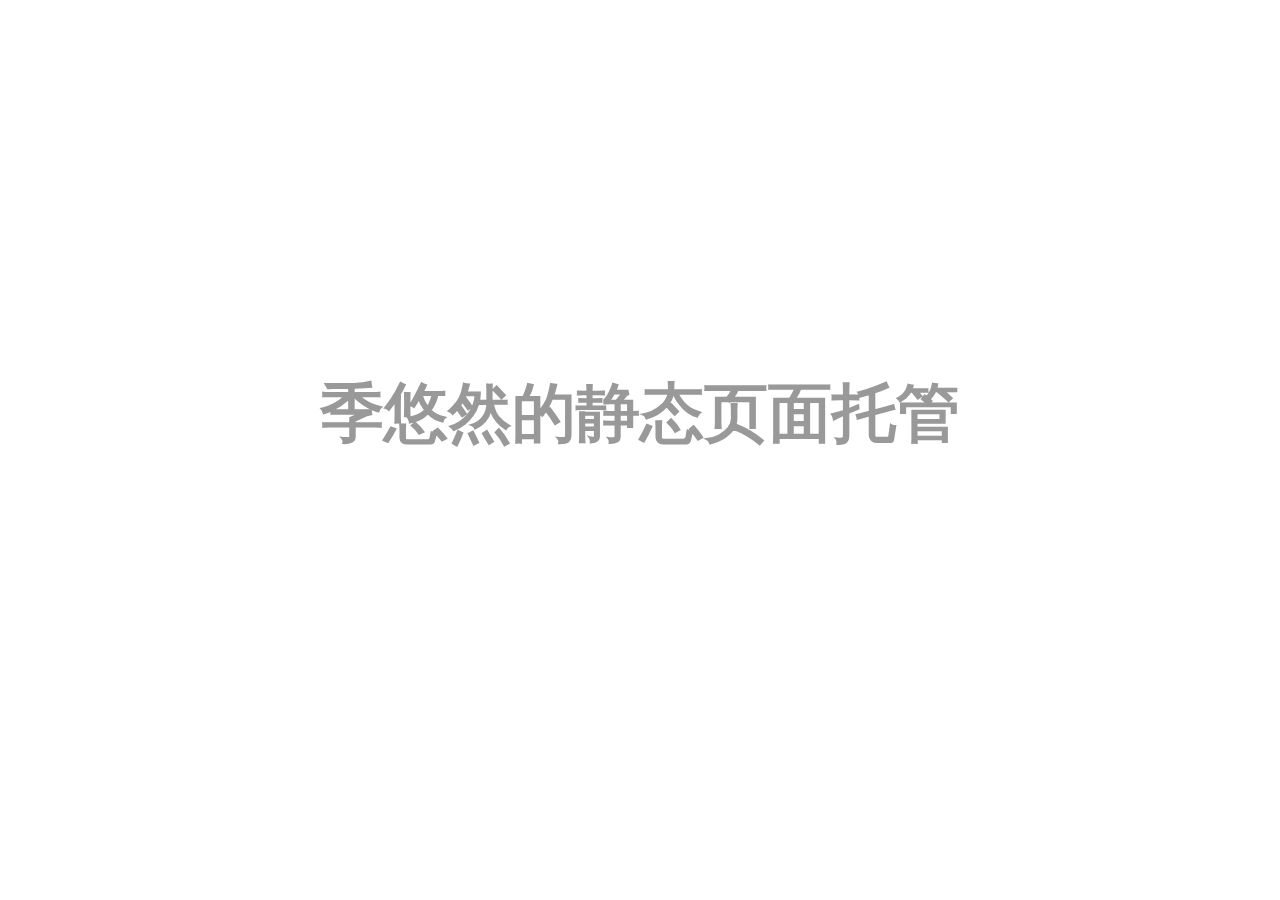
<file: default/index.html>
<!DOCTYPE html>
<html>
<head>
  <title>YOURANREUS</title>
  <meta charset="UTF-8">
  <style>
	*{
		font-family:"Comic Sans MS", cursive, sans-serif;
	}
  </style>
</head>

<body>
	<div id="m">
		<h2 style="color:#999;font-weight:600;font-size:4rem;position: absolute;top:40%;left:50%;width:100%;transform:translate(-50%,-50%);text-align: center;">季悠然的静态页面托管</h2>
	</div>
</body>


</html>
</file>
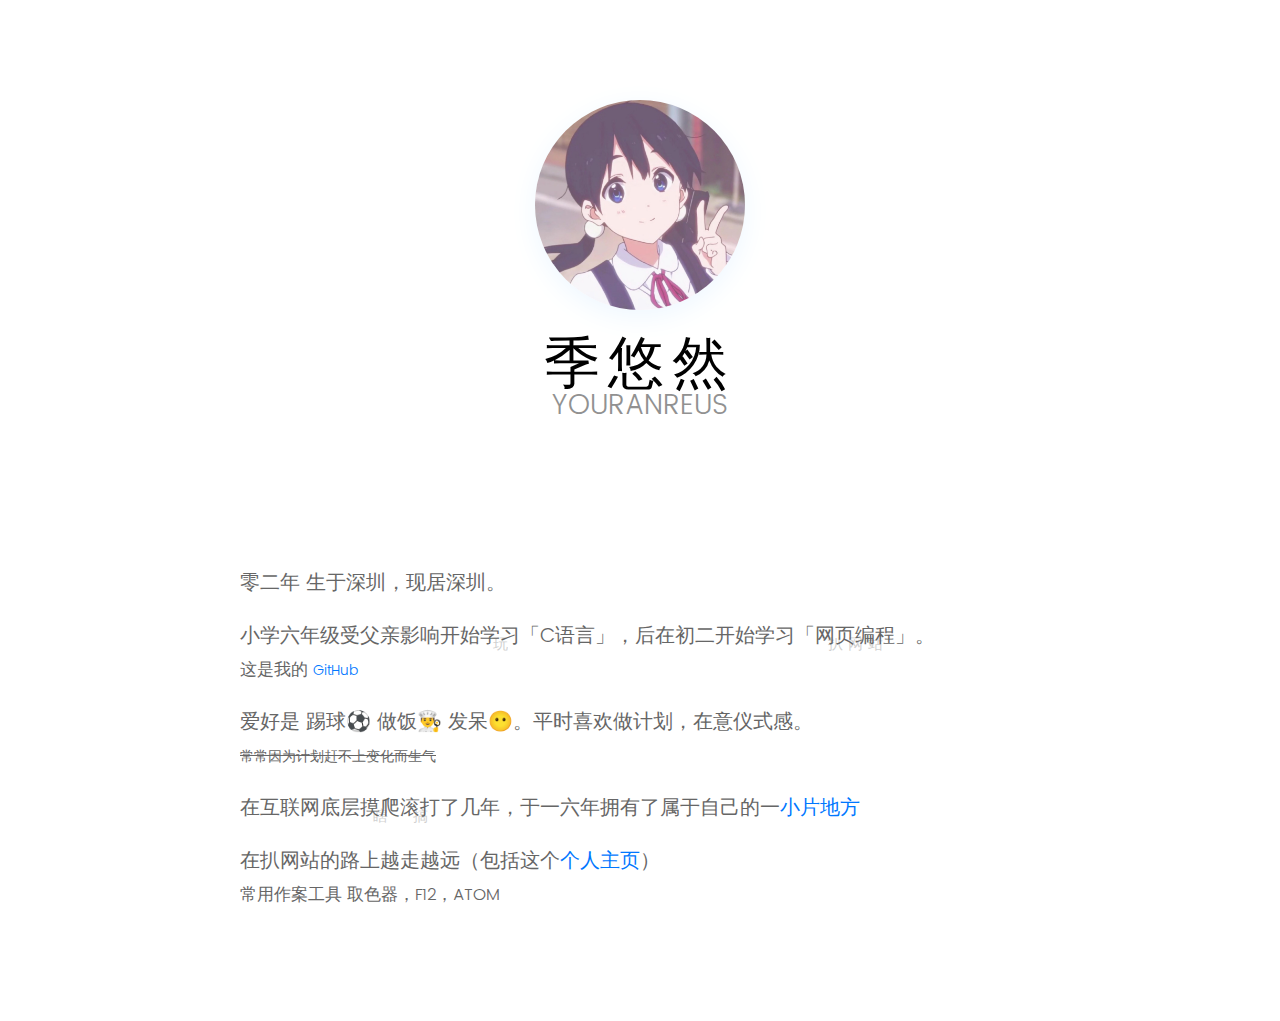
<file: homepage-季悠然/index.html>
<!DOCTYPE html>
<html lang="zh">
<head>
  <meta charset="UTF-8">
  <meta name="viewport" content="width=device-width, initial-scale=1.0">
  <meta http-equiv="X-UA-Compatible" content="ie=edge">
  <link rel="stylesheet" href="./y.css">
  <link href="./animate.min.css" rel="stylesheet">
  <title>季悠然</title>
  <link rel="icon" type="image/png" href="https://blog.mitsuha.space/favicon.ico">
</head>
<body>
  <div id="main">
    <div id="avatar-container">
      <img id="avatar" alt="点我点我" src="avatar.png" onclick="showbb()"></img>
      <a id="bb" href="https://t.me/pr_233">我说啊...</a>
    </div>
    <h2 id="title">季悠然</h2>
    <p id="title-des">YOURANREUS</p>

    <div id="content">
      <p>零二年 生于深圳，现居深圳。</p>
      <p>
        小学六年级受父亲影响开始学<span class="p-inv">玩</span>习「C语言」，后在初二开始学习「网<span class="p-inv">扒</span>页<span class="p-inv">网</span>编<span class="p-inv">站</span>程」。<br>
        <small>这是我的  <a href="https://github.com/youranreus">GitHub</a></small>
      </p>

      <p>
        爱好是 踢球⚽  做饭👨‍🍳  发呆😶。平时喜欢做计划，在意仪式感。<br>
        <small><del>常常因为计划赶不上变化而生气</del></small>
      </p>

      <p>
        在互联网底层摸<span class="p-inv">瞎</span>爬滚<span class="p-inv">搞</span>打了几年，于一六年拥有了属于自己的一<a style="font-size:20px;font-weight:200;" href="https://gundam.exia.xyz">小片地方</a>
      </p>


      <p class="invisible">
        在扒网站的路上越走越远（包括这个<a style="font-size:20px;font-weight:200;" href="http://mouto.org">个人主页</a>）<br>
        <small>常用作案工具 取色器，F12，ATOM</small>
      </p>

    </div>
  </div>
  <script>
  function showbb(){
    document.getElementById("bb").classList.add('display','animated', 'fadeIn');
  }
  </script>
</body>
</html>
</file>
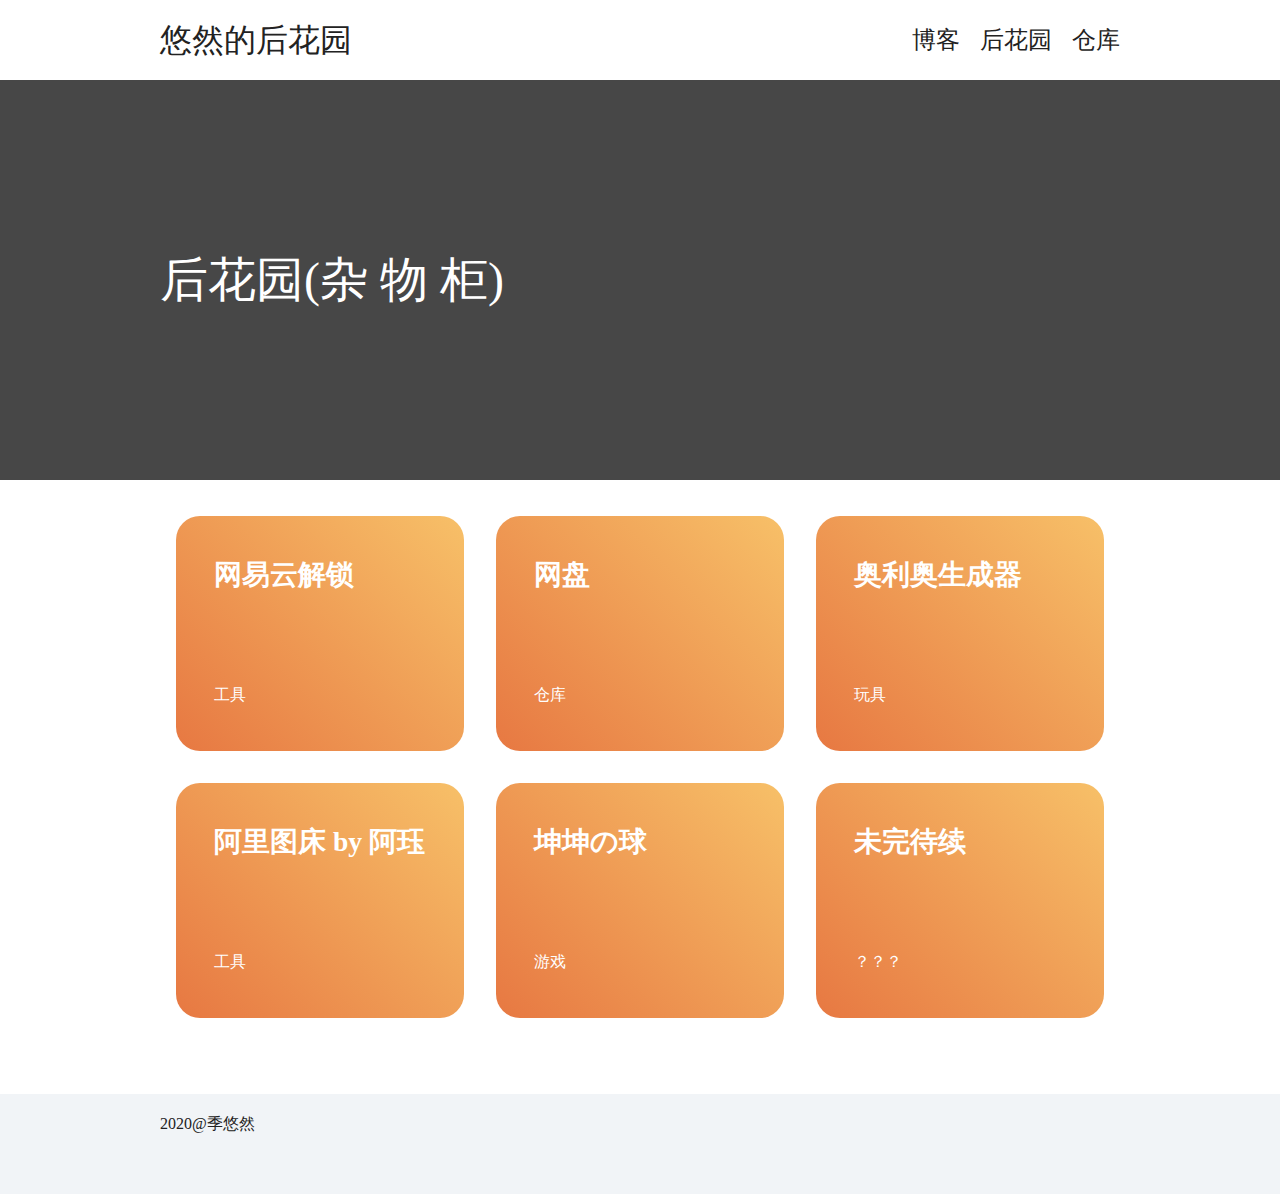
<file: lab/index.html>
<!DOCTYPE html>
<html>
<head>
<meta http-equiv="Content-Type" content="text/html; charset=utf-8" />
<meta name="viewport" content="width=device-width, initial-scale=1.0">
<link rel="icon" type="image/png" href="https://gundam.exia.xyz/favicon.ico">
  <meta http-equiv="X-UA-Compatible" content="ie=edge">
  <title>悠然的后花园</title>
  <link rel="stylesheet" href="main.css">
</head>

<body>
  <div id="header">
    <div id="header-container" class="clear">
      <div id="header-left"><h2>悠然的后花园</h2></div>
      <div id="header-right"><a href="https://blog.exia.xyz">博客</a><a href="https://yard.exia.xyz">后花园</a><a href="https://cloud.imouto.tech">仓库</a></div>
    </div>
  </div>
  <div id="wrap">
    <div id="wrap-container">
      <div id="wrap-content">
        <h2>后花园(杂 物 柜)</h2>
      </div>
    </div>
  </div>
  <div id="main">
    <div class="card-item img">
      <article>
        <div class="card-cover" style="background-image: url(https://cdn.exia.xyz/img/upload/企鹅物流.jpg)"></div>
        <a class="article-link card-link" href="/wyy" itemprop="url"></a>
        <h2 class="article-title">网易云解锁</h2>
        <div class="article-category">
          <a class="article-category-link">工具</a>
        </div>
      </article>
    </div>

    <div class="card-item img">
      <article>
        <div class="card-cover" style="background-image: url(https://cdn.exia.xyz/img/upload/tiger.png)"></div>
        <a class="article-link card-link" href="https://cloud.imouto.tech" itemprop="url"></a>
        <h2 class="article-title">网盘</h2>
        <div class="article-category">
          <a class="article-category-link">仓库</a>
        </div>
      </article>
    </div>

    <div class="card-item img">
      <article>
        <div class="card-cover" style="background-image: url(https://ae01.alicdn.com/kf/H5f8837febab341f29e64d321f9c68c35w.jpg)"></div>
        <a class="article-link card-link" href="/oreooo" itemprop="url"></a>
        <h2 class="article-title">奥利奥生成器</h2>
        <div class="article-category">
          <a class="article-category-link">玩具</a>
        </div>
      </article>
    </div>

    <div class="card-item img">
      <article>
        <div class="card-cover" style="background-image: url(https://ae01.alicdn.com/kf/H4adf7ee4a00d4869ab46ed66146d4fc2M.png)"></div>
        <a class="article-link card-link" href="/Alipic" itemprop="url"></a>
        <h2 class="article-title">阿里图床 by 阿珏</h2>
        <div class="article-category">
          <a class="article-category-link">工具</a>
        </div>
      </article>
    </div>

    <div class="card-item img">
      <article>
        <div class="card-cover" style="background-image: url(https://ae01.alicdn.com/kf/Hc83d6cac8bc74de5a3b9e5748fe9716f1.gif)"></div>
        <a class="article-link card-link" href="/cxk-bb" itemprop="url"></a>
        <h2 class="article-title">坤坤の球</h2>
        <div class="article-category">
          <a class="article-category-link">游戏</a>
        </div>
      </article>
    </div>

    <div class="card-item img">
      <article>
        <div class="card-cover" style="background-image: url(https://cdn.exia.xyz/img/upload/ad4760c981b5c2c41ecea1b87cdb3dd5.png)"></div>
        <a class="article-link card-link" href="" itemprop="url"></a>
        <h2 class="article-title">未完待续</h2>
        <div class="article-category">
          <a class="article-category-link" href="/categories">？？？</a>
        </div>
      </article>
    </div>
  </div>

  <div id="footer">
    <div id="footer-container">
      <p>2020@季悠然</p>
      <script src="https://hitoapi.cc/ap"></script>
    </div>
  </div>

</body>


</html>
</file>
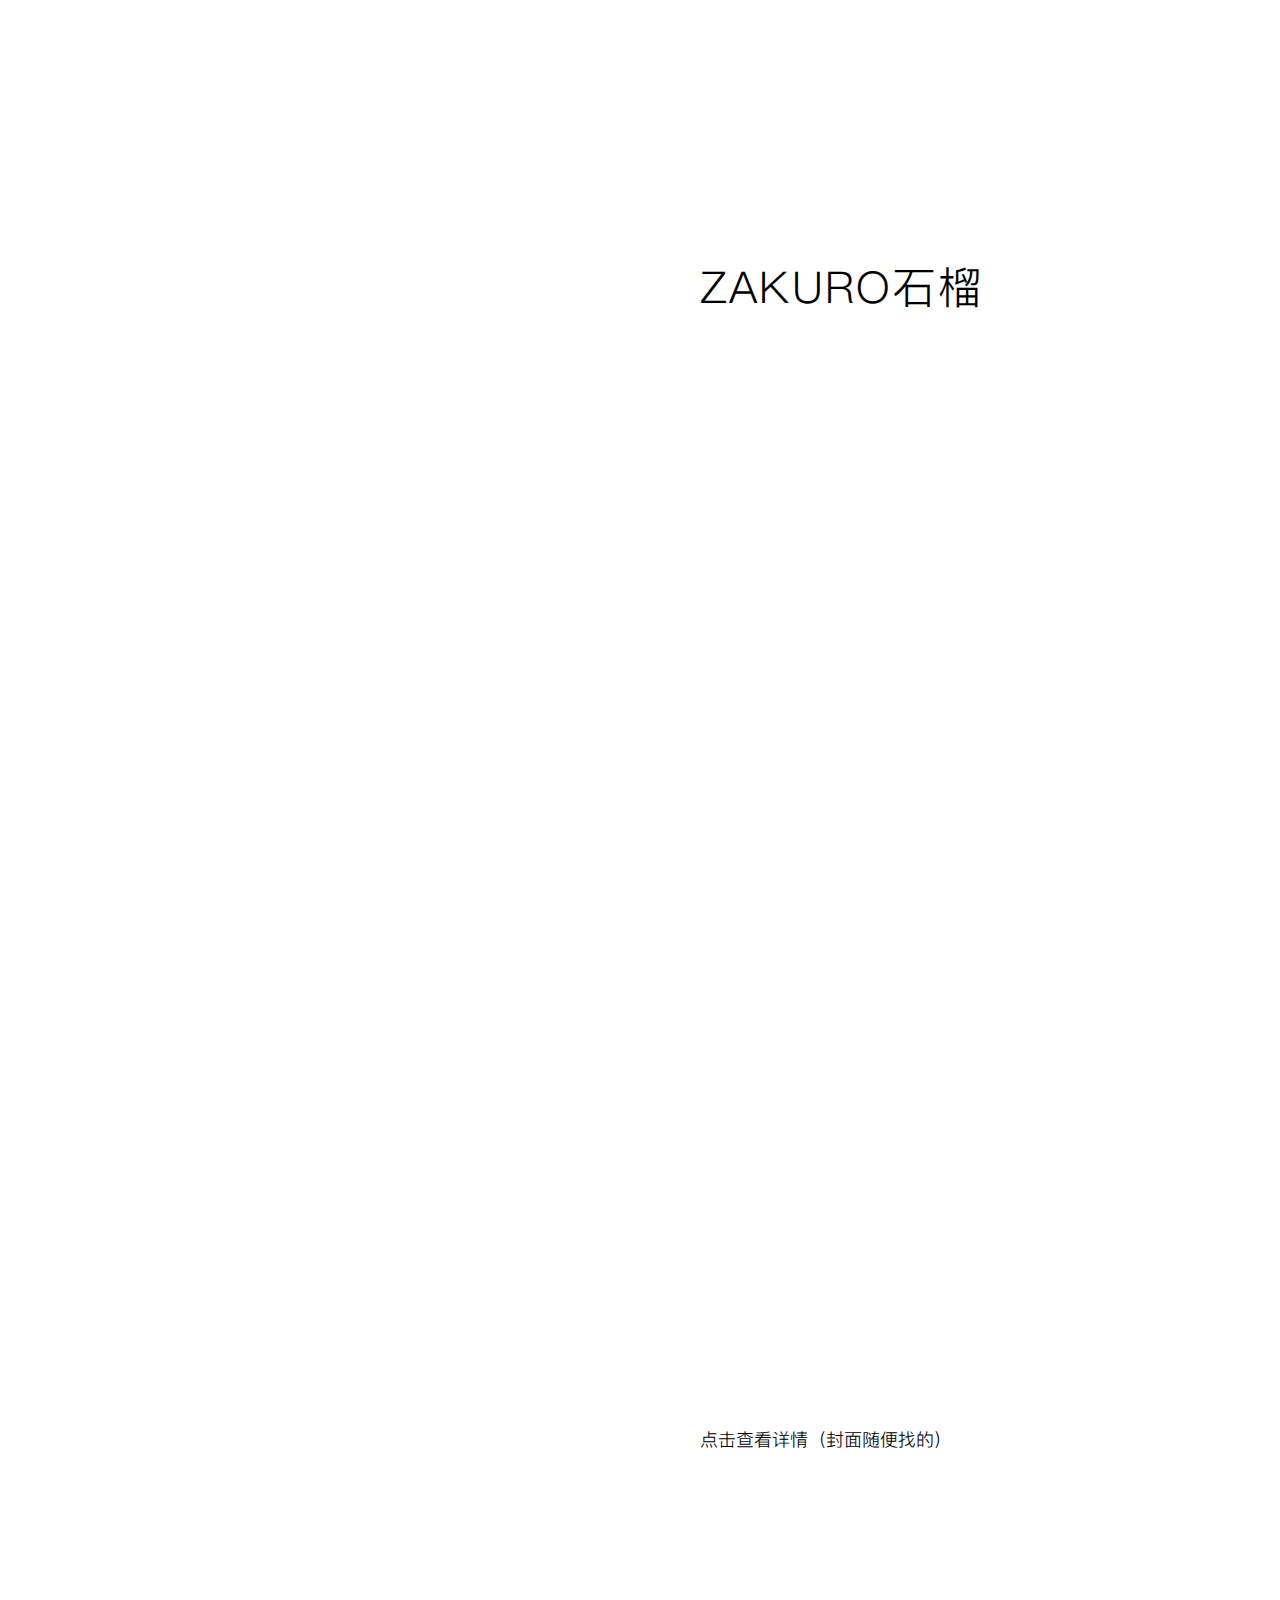
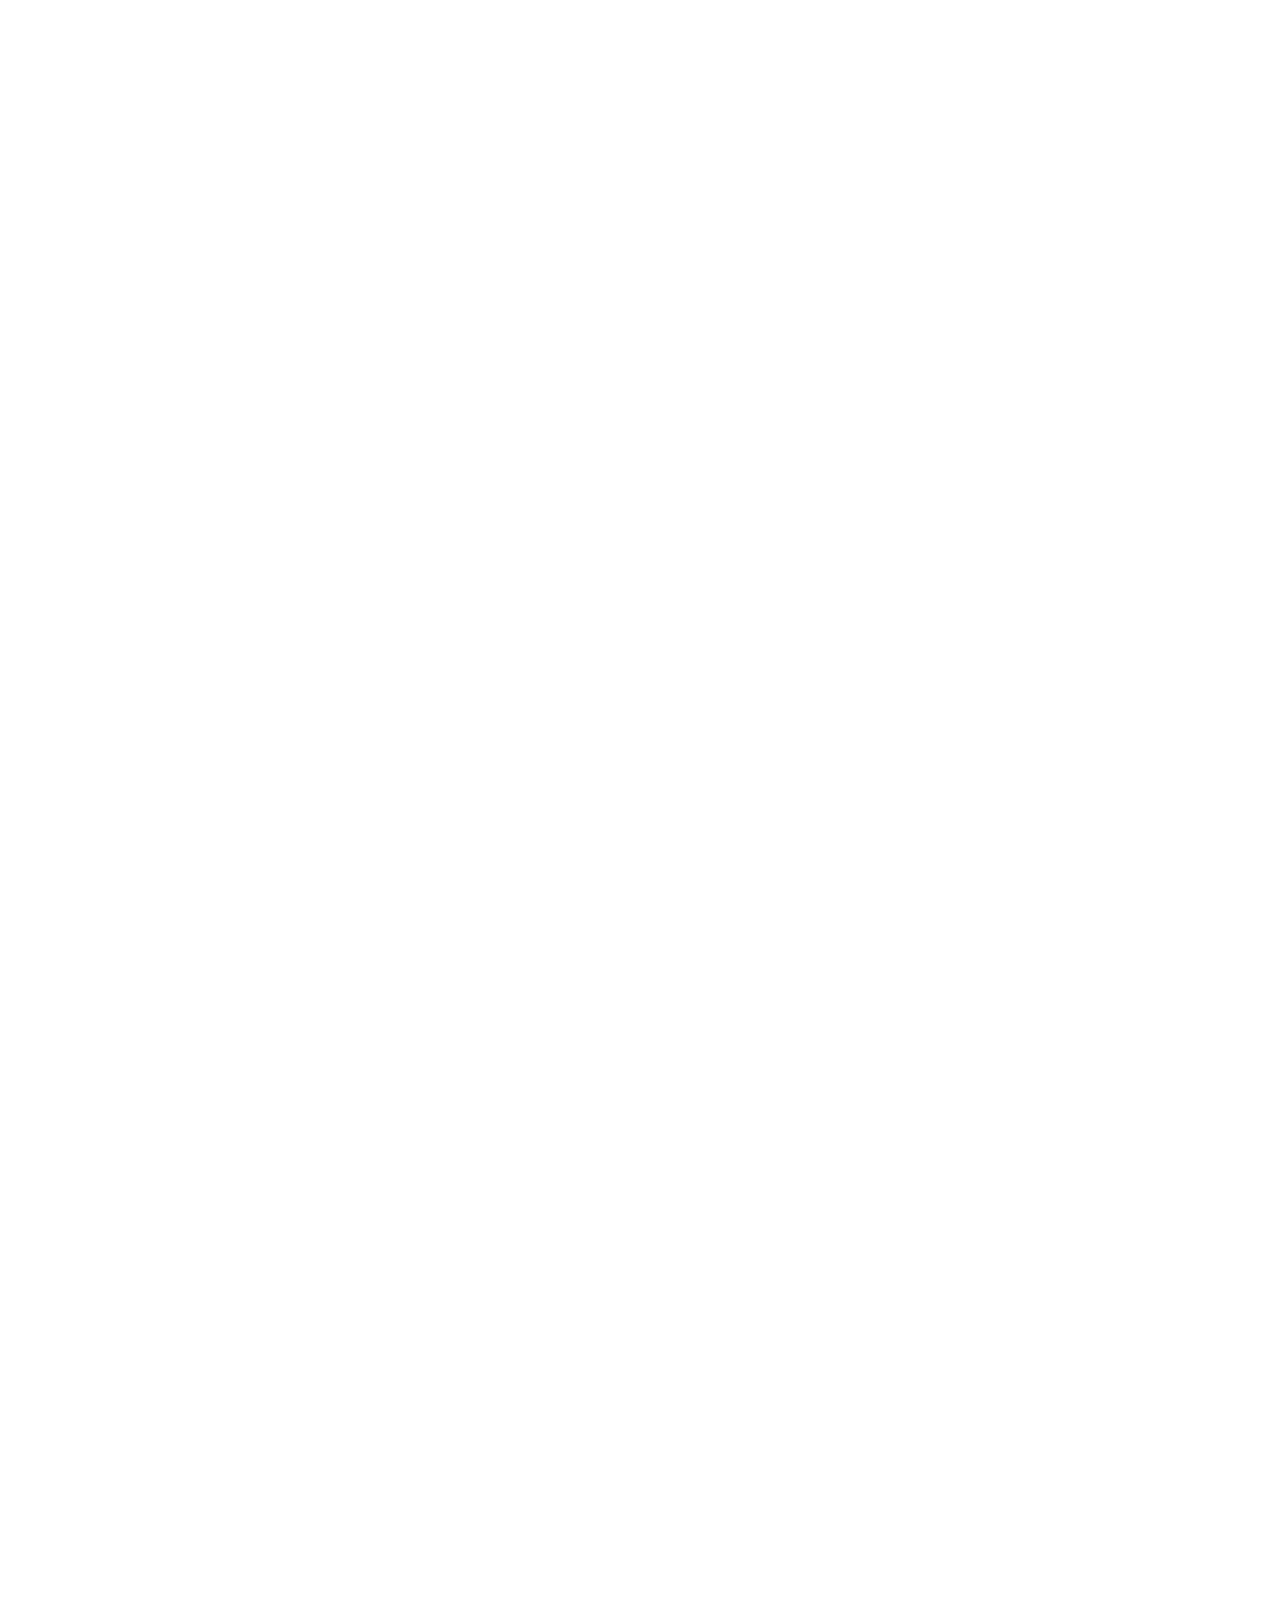
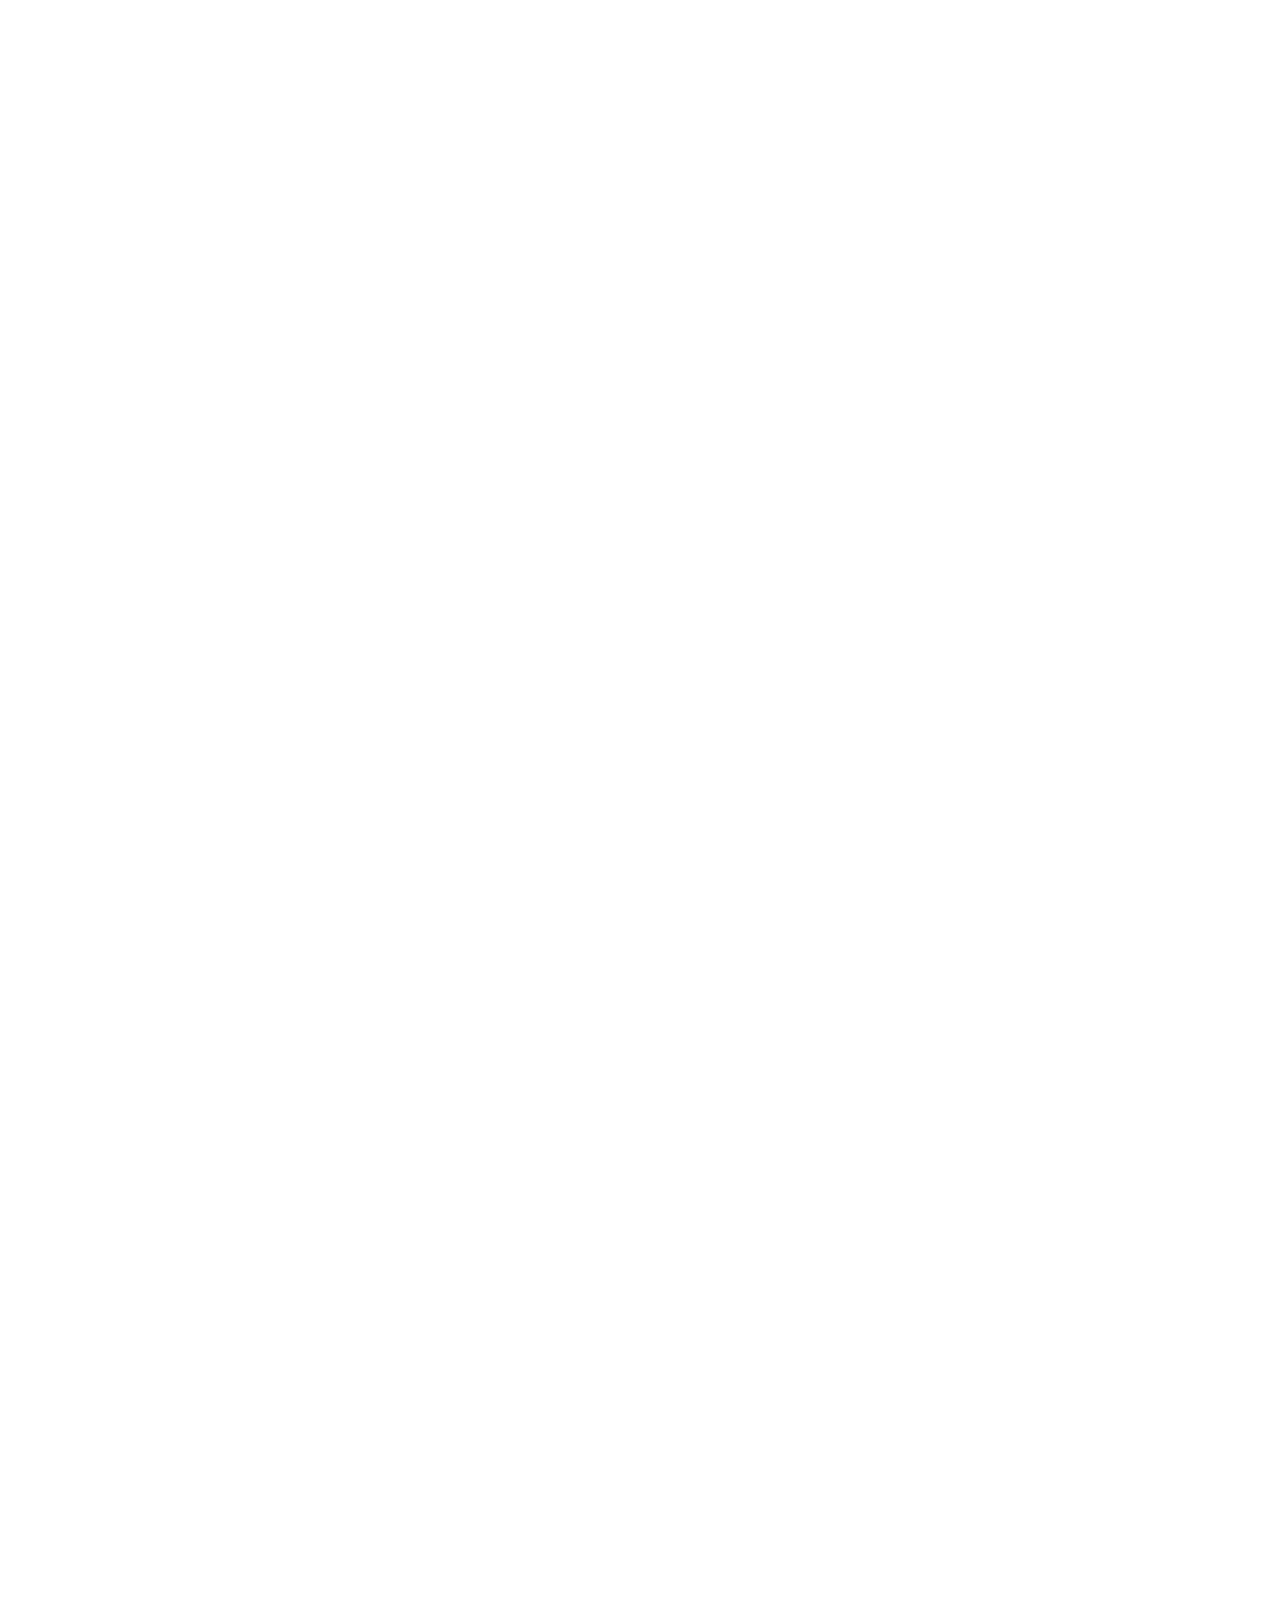
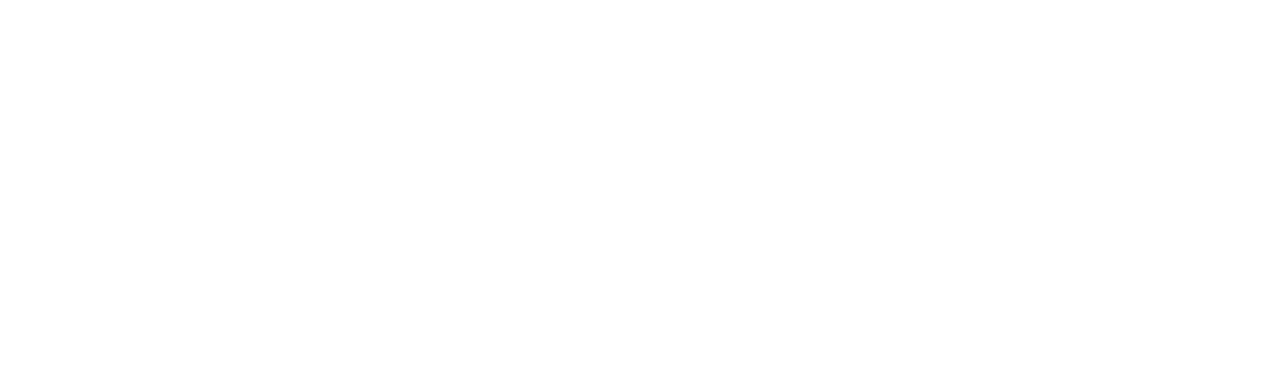
<file: Zakuro-Instrumentality-Project/index.html>
<!DOCTYPE html>

<html lang="en">
  <head>
    <!-- META -->
    <meta charset="utf-8" />

    <meta
      name="viewport"
      content="width=device-width, initial-scale=1, maximum-scale=1, user-scalable=no"
    />

    <!-- PAGE TITLE -->
    <title>石榴补完计划</title>

    <!-- FAVICON -->
    <link rel="shortcut icon" href="assets/img/favicon.ico" />

    <!-- STYLESHEETS -->
    <link rel="stylesheet" type="text/css" href="assets/css/plugins.css" />
    <link rel="stylesheet" type="text/css" href="assets/css/main.css" />
  </head>

  <body>
    <!-- PRELOADER -->
    <div class="preloader">
      <div class="spinner"></div>
    </div>
    <!-- /PRELOADER -->

    <!-- IMAGE CONTAINER -->
    <div class="image-container">
      <div class="background-img"></div>
    </div>
    <!-- /IMAGE CONTAINER -->

    <!-- CONTENT AREA -->
    <div class="content-area">
      <!-- CONTENT AREA INNER -->
      <div class="content-area-inner">
        <!-- INTRO -->
        <section id="intro">
          <!-- CONTAINER MID -->
          <div class="container-mid">
            <!-- ANIMATION CONTAINER -->
            <div
              class="animation-container animation-fade-down"
              data-animation-delay="0"
            >
              <h1>ZAKURO石榴</h1>
            </div>
            <!-- /ANIMATION CONTAINER -->

            <!-- ANIMATION CONTAINER -->
            <div
              class="animation-container animation-fade-left"
              data-animation-delay="300"
            >
              <p class="subline">
                原网站笔名你家大大爱吃石榴，擅长少年向的妹系及治愈系的日常，代表作《TG！乖巧妹妹的育成法》、《凝望彩虹的双眼》、台湾出版《我的妹妹怎么可能是问题少女》，坚持清淡是感动的源泉，喜欢能有感触的故事。
              </p>
            </div>
            <!-- /ANIMATION CONTAINER -->

            <!-- ANIMATION CONTAINER -->
            <div
              class="animation-container animation-fade-up"
              data-animation-delay="600"
            >
              <a href="#about" class="smooth-scroll">让我康康</a>
            </div>
            <!-- /ANIMATION CONTAINER -->
          </div>
          <!-- /CONTAINER MID -->
        </section>
        <!-- /INTRO -->

        <!-- ABOUT -->
        <section id="about">
          <h3 class="headline scroll-animated-from-right">关于石榴补完计划</h3>

          <p class="scroll-animated-from-right">
            因为轻文的倒闭，石榴以前在轻文上的小说可能变得没那么好找。
            <br />(其实百度一下都找得到)<br />
            该项目是为了给石榴<del>姐姐</del>的粉丝一个可以欣赏石榴作品的地方。<br /><br />
            P.S.本项目的下载服务只会收录轻文上的石榴小说，其他请去各个平台支持石榴吖
          </p>
        </section>
        <!-- /ABOUT -->

        <!-- WORK -->
        <section id="work">
          <h3 class="headline scroll-animated-from-right">石榴作品编年史</h3>
          <p>点击查看详情（封面随便找的）<br /><br /><br /></p>

          <!-- SHOWCASE -->
          <div class="showcase">
            <!-- ITEM -->
            <div class="item scroll-animated-from-right">
              <!-- LIGHTBOX LINK -->
              <a href="#" data-featherlight="#item-1-lightbox">
                <!-- INFO -->
                <div class="info">
                  <!-- CONTAINER MID -->
                  <div class="container-mid">
                    <h5>《我的妹妹怎么可能是问题少女》</h5>
                    <p>轻文轻小说</p>
                  </div>
                  <!-- /CONTAINER MID -->
                </div>
                <!-- /INFO -->

                <div
                  class="background-image"
                  style="
                    background-image: url(https://cdn.exia.xyz/project/zakuro/work/1.png);
                  "
                ></div>
              </a>
              <!-- /LIGHTBOX LINK -->

              <!-- LIGHTBOX -->
              <div id="item-1-lightbox" class="work-lightbox">
                <img
                  class="img-responsive"
                  src="assets/img/wdmmzmknswtsn.jpg"
                  alt="image"
                />

                <h3>《我的妹妹怎么可能是问题少女》</h3>
                <p class="subline">完结 | 出版 | 34.8万字</p>

                <p>
                  父亲跟继母要出国旅游……什么，要我吴楠跟那个同父异母还在三年前同我闹翻的妹妹同居？！……妹妹跟我的青梅竹马为我起了争执？！……妹妹同我感情迅速升温都不正常？！……我可爱的妹妹是个问题少女？！妹妹是哥哥的天使啊，没有血缘关系的妹妹实在是最好了！
                </p>
                <a
                  class="btn-d"
                  href="https://youranreus.lanzouy.com/ixPIGjwu7ve"
                  >下载</a
                >
              </div>
              <!-- /LIGHTBOX -->
            </div>
            <!-- /ITEM -->

            <!-- ITEM -->
            <div class="item scroll-animated-from-right">
              <!-- LIGHTBOX LINK -->
              <a href="#" data-featherlight="#item-2-lightbox">
                <!-- INFO -->
                <div class="info">
                  <!-- CONTAINER MID -->
                  <div class="container-mid">
                    <h5>《凝望彩虹的双眼》</h5>
                    <p>轻文轻小说</p>
                  </div>
                  <!-- /CONTAINER MID -->
                </div>
                <!-- /INFO -->

                <div
                  class="background-image"
                  style="
                    background-image: url(https://cdn.exia.xyz/project/zakuro/work/2.jpg);
                  "
                ></div>
              </a>
              <!-- /LIGHTBOX LINK -->

              <!-- LIGHTBOX -->
              <div id="item-2-lightbox" class="work-lightbox">
                <img
                  class="img-responsive"
                  src="assets/img/nwchdsy.jfif"
                  alt="image"
                />

                <h3>《凝望彩虹的双眼》</h3>
                <p class="subline">完结 | 出版 | 46.8万字</p>

                <p>
                  想法开始渐渐成型，为了不让心意逐渐飘落，堆积在泥土里。
                  我决定在这个白雪，冰冷，深沉中做出所能做的一切。
                  冬天来临，属于我们的最后一个冬天，来临了。<br />
                  (没找到合适的简介，截了百度百科给的第五卷简介)
                </p>
                <a
                  class="btn-d"
                  href="https://youranreus.lanzouy.com/i5ITtjwu7tc"
                  >下载</a
                >
              </div>
              <!-- /LIGHTBOX -->
            </div>
            <!-- /ITEM -->

            <!-- ITEM -->
            <div class="item scroll-animated-from-right">
              <!-- LIGHTBOX LINK -->
              <a href="#" data-featherlight="#item-3-lightbox">
                <!-- INFO -->
                <div class="info">
                  <!-- CONTAINER MID -->
                  <div class="container-mid">
                    <h5>《TG!乖巧妹妹育成法！》</h5>
                    <p>轻文轻小说</p>
                  </div>
                  <!-- /CONTAINER MID -->
                </div>
                <!-- /INFO -->

                <div
                  class="background-image"
                  style="
                    background-image: url(https://cdn.exia.xyz/project/zakuro/work/3.jpg);
                  "
                ></div>
              </a>
              <!-- /LIGHTBOX LINK -->

              <!-- LIGHTBOX -->
              <div id="item-3-lightbox" class="work-lightbox">
                <img
                  class="img-responsive"
                  src="assets/img/TG.jfif"
                  alt="image"
                />

                <h3>《TG!乖巧妹妹育成法！》</h3>
                <p class="subline">完结 | 91.2万字</p>

                <p>
                  为自己身在奇怪家族之中的身份感到麻烦，<br />
                  对自己的妹妹被束缚而感到愤怒，企图改变<br />
                  妹妹，却不知不觉之中在和不同女孩的接触中<br />
                  改变着自己。属于自己的生活和青春，属于妹妹<br />
                  的梦想和渴望，身为哥哥最终开始为了所有人的<br />
                  愿望开始努力。 每个人都期望幸福，在属于六人的<br />
                  TG社团之中，每个人书写自己篇章的同时，也演绎<br />
                  着绝不相同的青春物语。 坚强，自信，温柔，自理与<br />
                  关怀，这里是属于TG的舞台。 “我希望妹妹变得乖巧，<br />
                  但我更希望她变得幸福”
                </p>
                <a
                  class="btn-d"
                  href="https://youranreus.lanzouy.com/iibR3jwu7qj"
                  >下载</a
                >
              </div>
              <!-- /LIGHTBOX -->
            </div>
            <!-- /ITEM -->

            <!-- ITEM -->
            <div class="item scroll-animated-from-right">
              <!-- LIGHTBOX LINK -->
              <a href="#" data-featherlight="#item-4-lightbox">
                <!-- INFO -->
                <div class="info">
                  <!-- CONTAINER MID -->
                  <div class="container-mid">
                    <h5>《斩断光华的暗 смерть》</h5>
                    <p>轻文轻小说</p>
                  </div>
                  <!-- /CONTAINER MID -->
                </div>
                <!-- /INFO -->

                <div
                  class="background-image"
                  style="
                    background-image: url(https://cdn.exia.xyz/project/zakuro/work/4.jpg);
                  "
                ></div>
              </a>
              <!-- /LIGHTBOX LINK -->

              <!-- LIGHTBOX -->
              <div id="item-4-lightbox" class="work-lightbox">
                <img
                  class="img-responsive"
                  src="assets/img/zdghda.jfif"
                  alt="image"
                />

                <h3>《斩断光华的暗 смерть》</h3>
                <p class="subline">太监 | 19.3万字</p>

                <p>
                  如果你与我签订契约，我将给你打到一切的力量。<br />
                  如果你选择相信我，我将帮你找回所有失去的东西。<br />
                  当分离的兄妹走向道路不同却终点相同的方向，十年再遇，重燃的羁绊是哥哥对妹妹的守护，还是妹妹对哥哥的毁灭。<br />
                  【如果力量就是正义，那我一定要强到成为正义】<br />
                </p>

                <a
                  class="btn-d"
                  href="https://youranreus.lanzouy.com/iOnYcjwu7yh"
                  >下载</a
                >
              </div>
              <!-- /LIGHTBOX -->
            </div>
            <!-- /ITEM -->

            <!-- ITEM -->
            <div class="item scroll-animated-from-right">
              <!-- LIGHTBOX LINK -->
              <a href="#" data-featherlight="#item-5-lightbox">
                <!-- INFO -->
                <div class="info">
                  <!-- CONTAINER MID -->
                  <div class="container-mid">
                    <h5>《画师和不良无法恋爱！》</h5>
                    <p>阿里文学</p>
                  </div>
                  <!-- /CONTAINER MID -->
                </div>
                <!-- /INFO -->

                <div
                  class="background-image"
                  style="
                    background-image: url(https://cdn.exia.xyz/project/zakuro/work/5.jpg);
                  "
                ></div>
              </a>
              <!-- /LIGHTBOX LINK -->

              <!-- LIGHTBOX -->
              <div id="item-5-lightbox" class="work-lightbox">
                <img
                  class="img-responsive"
                  src="assets/img/hshblwfla.jpg"
                  alt="image"
                />

                <h3>《画师和不良无法恋爱！》</h3>
                <p class="subline">完结 | 74.2万字</p>

                <p>
                  只会画色气插图的宅男画师因为偶然下和班上的不良美少女定下了不得了的约定。以结婚为目标，用二次元方式攻略三次元女孩的战略就此打响。但是，被各种后续女孩闯入后这结果到底如何就不得而知了。
                </p>
                <a
                  class="btn-d"
                  href="https://www.aliwx.com.cn/cover?bid=7424986"
                  >去支持</a
                >
              </div>
              <!-- /LIGHTBOX -->
            </div>
            <!-- /ITEM -->

            <!-- ITEM -->
            <div class="item scroll-animated-from-right">
              <!-- LIGHTBOX LINK -->
              <a href="#" data-featherlight="#item-6-lightbox">
                <!-- INFO -->
                <div class="info">
                  <!-- CONTAINER MID -->
                  <div class="container-mid">
                    <h5>《妹妹们是问题偶像！》</h5>
                    <p>阿里文学</p>
                  </div>
                  <!-- /CONTAINER MID -->
                </div>
                <!-- /INFO -->

                <div
                  class="background-image"
                  style="
                    background-image: url(https://cdn.exia.xyz/project/zakuro/work/6.jpg);
                  "
                ></div>
              </a>
              <!-- /LIGHTBOX LINK -->

              <!-- LIGHTBOX -->
              <div id="item-6-lightbox" class="work-lightbox">
                <img
                  class="img-responsive"
                  src="assets/img/mmmswtox.jpg"
                  alt="image"
                />

                <h3>《妹妹们是问题偶像！》</h3>
                <p class="subline">完结 | 81.3万字</p>

                <p>
                  “今后，请多多指教。”
                  与从未见面的朋友的双胞胎妹妹如是说道，展开的却是需要经历考验的同居生活。背负着罪恶而许下的诺言，陆尘发誓去照顾自己死去挚友的两个妹妹。
                  “想要成为偶像？”
                  而得知了妹妹们的梦想后，同居开始的偶像养成日记，以不规则的叙写方式混合着悲伤和喜悦、以及和其他女孩的交织展开了。
                  “尘，该吃饭了哦。” “喂！蠢货！本小姐的晚餐呢？！”
                  而性格迥异的姐妹，也很难对付。
                </p>
                <a
                  class="btn-d"
                  href="https://www.aliwx.com.cn/cover?bid=7699668"
                  >去支持</a
                >
              </div>
              <!-- /LIGHTBOX -->
            </div>
            <!-- /ITEM -->

            <!-- ITEM -->
            <div class="item scroll-animated-from-right">
              <!-- LIGHTBOX LINK -->
              <a href="#" data-featherlight="#item-7-lightbox">
                <!-- INFO -->
                <div class="info">
                  <!-- CONTAINER MID -->
                  <div class="container-mid">
                    <h5>《丧·失忆症少女》</h5>
                    <p>阿里文学</p>
                  </div>
                  <!-- /CONTAINER MID -->
                </div>
                <!-- /INFO -->

                <div
                  class="background-image"
                  style="
                    background-image: url(https://cdn.exia.xyz/project/zakuro/work/7.png);
                  "
                ></div>
              </a>
              <!-- /LIGHTBOX LINK -->

              <!-- LIGHTBOX -->
              <div id="item-7-lightbox" class="work-lightbox">
                <img
                  class="img-responsive"
                  src="assets/img/ssyzsn.jpg"
                  alt="image"
                />

                <h3>《丧·失忆症少女》</h3>
                <p class="subline">连载中 | 46.99万字</p>

                <p>
                  人和任何事物都能恋爱吗?我从来都未想过这个问题。
                  直到一日我暗恋的那人回到身边，我才开始思考这个问题。
                  没有温度，没有情感，不会哭泣，不会微笑。只有形如少女的少女。
                  我与已死之人的恋爱物语。
                </p>
                <a
                  class="btn-d"
                  href="https://www.aliwx.com.cn/cover?bid=7930094"
                  >去支持</a
                >
              </div>
              <!-- /LIGHTBOX -->
            </div>
            <!-- /ITEM -->

            <!-- ITEM -->
            <div class="item scroll-animated-from-right">
              <!-- LIGHTBOX LINK -->
              <a href="#" data-featherlight="#item-8-lightbox">
                <!-- INFO -->
                <div class="info">
                  <!-- CONTAINER MID -->
                  <div class="container-mid">
                    <h5>《今天开始被大小姐收养》</h5>
                    <p>SF轻小说</p>
                  </div>
                  <!-- /CONTAINER MID -->
                </div>
                <!-- /INFO -->

                <div
                  class="background-image"
                  style="
                    background-image: url(https://cdn.exia.xyz/project/zakuro/work/8.png);
                  "
                ></div>
              </a>
              <!-- /LIGHTBOX LINK -->

              <!-- LIGHTBOX -->
              <div id="item-8-lightbox" class="work-lightbox">
                <img
                  class="img-responsive"
                  src="assets/img/jtksbdxjsy.jpg"
                  alt="image"
                />

                <h3>《今天开始被大小姐收养》</h3>
                <p class="subline">连载中 | 12.6万字</p>

                <p>
                  一直都想不劳而获的我，终于在某天因为笨蛋神明的法术而如愿以偿，不仅被可爱的萝莉大小姐收养，住进了豪宅，还有漂亮的女仆小姐姐。
                  但家中的大小姐蠢萌不管事，女仆小姐姐时不时就黑化，大小姐的朋友也各个奇葩，不靠谱的神明还打着售后服务的幌子来找我兜..
                </p>
                <a class="btn-d" href="http://book.sfacg.com/Novel/235400"
                  >去支持</a
                >
              </div>
              <!-- /LIGHTBOX -->
            </div>
            <!-- /ITEM -->

            <!-- ITEM -->
            <div class="item scroll-animated-from-right">
              <!-- LIGHTBOX LINK -->
              <a href="#" data-featherlight="#item-9-lightbox">
                <!-- INFO -->
                <div class="info">
                  <!-- CONTAINER MID -->
                  <div class="container-mid">
                    <h5>《为了和妖娘恋爱我也是蛮拼的》</h5>
                    <p>SF轻小说</p>
                  </div>
                  <!-- /CONTAINER MID -->
                </div>
                <!-- /INFO -->

                <div
                  class="background-image"
                  style="
                    background-image: url(https://cdn.exia.xyz/project/zakuro/work/9.jpg);
                  "
                ></div>
              </a>
              <!-- /LIGHTBOX LINK -->

              <!-- LIGHTBOX -->
              <div id="item-9-lightbox" class="work-lightbox">
                <img
                  class="img-responsive"
                  src="assets/img/wlhynlawysmpd.jpg"
                  alt="image"
                />

                <h3>《为了和妖娘恋爱我也是蛮拼的》</h3>
                <p class="subline">连载中 | 27.3万字</p>

                <p>
                  小姐姐，我可以摸摸你的耳朵和尾巴吗？当然角也是可以的，能让我抱着睡觉就更好了。
                  什么，妖怪？那不是更棒了吗（笑）
                  “等等——安凝！我刚刚什么没说啊！！” <br />——
                  图文自产我其实也蛮拼的。
                </p>
                <a class="btn-d" href="http://book.sfacg.com/Novel/247861"
                  >去支持</a
                >
              </div>
              <!-- /LIGHTBOX -->
            </div>
            <!-- /ITEM -->
          </div>
          <!-- /SHOWCASE -->
        </section>
        <!-- /WORK -->

        <!-- ABOUT ME-->
        <section id="about-2">
          <h3 class="headline scroll-animated-from-right">关于咱</h3>

          <p class="scroll-animated-from-right">
            这里是季悠然，是石榴姐姐的狂热粉。(石榴综合症重病患者)<br />
            即使石榴姐姐现在不怎么写书了，但是热情依然不减。<br />
            或许我怀念的是初中时石榴姐姐的小说给我带来的那种感觉吧。
          </p>
        </section>
        <!-- /ABOUT ME-->

        <!-- ANNOUNCEMENT-->
        <section id="ANNOUNCEMENT">
          <h3 class="headline scroll-animated-from-right">站点公告</h3>

          <h5 class="headline scroll-animated-from-right">2020.3.21</h5>
          <p class="scroll-animated-from-right">
            <del>项目建立，等待石榴姐的意见。</del><br />
            获得石榴姐的许可！<br />
            目前可以通过zakuro.ink和zakuro.icu访问
          </p>

          <h5 class="headline scroll-animated-from-right">2020.4.10左右</h5>
          <p class="scroll-animated-from-right">
            十六姐姐要重新开始写书啦<br />
            应该是会先精修之前的作品顺便再填填坑！<br />
            《TG》《凝虹》《斩断光华的暗》喜迎春天！
          </p>
        </section>
        <!-- /ANNOUNCEMENT-->

        <!-- FOOTER -->
        <section id="footer">
          <p class="scroll-animated-from-right">
            © 2020 石榴补完计划 | Made with ❤️ by
            <a href="https://mitsuha.space">季悠然</a>
          </p>
        </section>
        <!-- /FOOTER -->
      </div>
      <!-- /CONTENT AREA INNER -->
    </div>
    <!-- /CONTENT AREA -->

    <!-- JAVASCRIPTS -->
    <script type="text/javascript" src="assets/js/plugins.js"></script>
    <script type="text/javascript" src="assets/js/main.js"></script>
  </body>
</html>
</file>
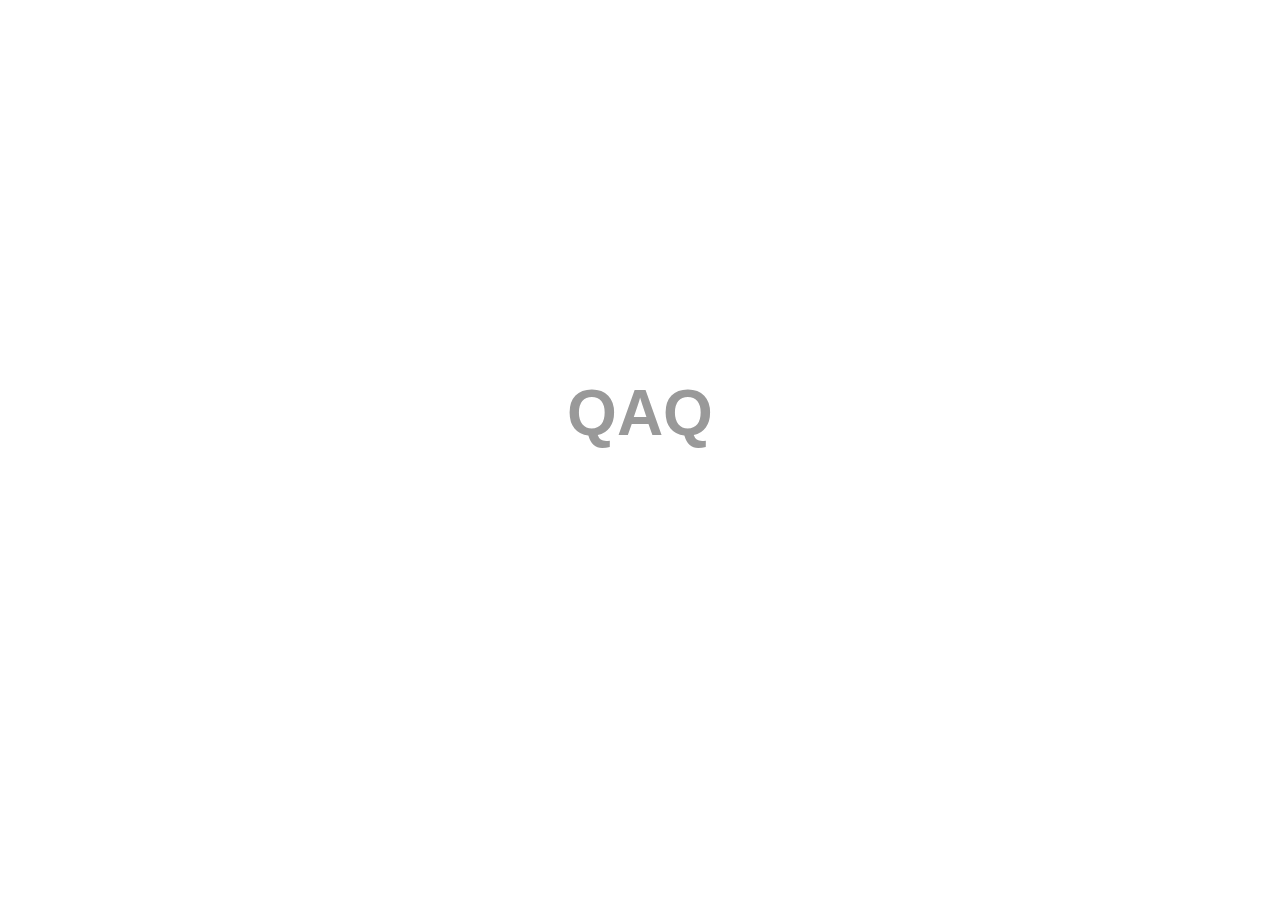
<file: default/QAQ.html>
<!DOCTYPE html>
<html>
<head>
  <title>YOURANREUS</title>
  <style>
	*{
		font-family:"Comic Sans MS", cursive, sans-serif;
	}
  </style>
</head>

<body>
	<div id="m">
		<h2 style="color:#999;font-weight:600;font-size:4rem;position: absolute;top:40%;left:50%;width:100%;transform:translate(-50%,-50%);text-align: center;">QAQ</h2>
	</div>
</body>


</html>
</file>
<file: homepage-季悠然/y.css>
@font-face {
   font-family: 'poppin';
   src : url('poppin.ttf');
 }
*{
    /* color: rgb(34, 34, 34); */
    font: 14px "poppin",BlinkMacSystemFont, "Hiragino Sans GB", "Microsoft YaHei", 微软雅黑, sans-serif;
}
::selection {
    background: rgba(0,149,255,.1);
}
html::-webkit-scrollbar {
	height:8px;
	width:8px
}

::-webkit-scrollbar-track-piece{

}
html::-webkit-scrollbar-thumb {
	-webkit-box-shadow:inset 1px 1px 0 rgba(0,0,0,0.1),inset 0 -1px 0 rgba(0,0,0,0.07);
	background-clip:padding-box;
	background-color:gray;
	min-height:40px;
	padding-top:100px;
	border-radius:4px
}
html::-webkit-scrollbar-thumb:hover,html::-webkit-scrollbar-thumb:active {
	background-color:#b3b3b3
}
html::-webkit-scrollbar,html *::-webkit-scrollbar {
	height:8px;
	width:8px;
}
html::-webkit-scrollbar-thumb,html *::-webkit-scrollbar-thumb {
	-webkit-box-shadow:inset 1px 1px 0 rgba(0,0,0,0.1),inset 0 -1px 0 rgba(0,0,0,0.07);
	background-clip:padding-box;
	background-color:#696969;
	min-height:40px;
	padding-top:100px;
	border-radius:4px
}
#main{
  width:800px;
  margin: 100px auto;
  position: relative;
}
#avatar{
  height:210px;
  width: 210px;
  display: block;
  margin:0 auto;
  border-radius: 50%;
  box-shadow: 0 0.5em 2em #eef7ff;
  transition: all 1.0s;
}
#avatar-container{
  width:400px;
  margin:0 auto;
  position: relative;
}
#avatar:hover{
	transform: rotate(360deg);
  box-shadow: 0px 0px 16px rgba(0,0,0,0.2);
}
#bb{
  position: absolute;
  padding: 12px;
  color:#333;
  font-size: 14px;
  line-height: 1.42857143;
  background-color: #F5F5F5;
  border-radius: 8px;
  display: none;
  overflow: hidden;
  top:0;
  right: 0;
  box-shadow: 0px 0px 16px rgba(0,0,0,0.2);
}
.display{
  display: inline-block!important;
}
#title{
  font-size: 4em;
  font-weight: 200;
  margin:0;
  margin-top:10px;
  text-align: center;
  letter-spacing: 8px;
}
#title-des{
  color:#919191;
  text-align: center;
  font-size: 2em;
  margin: 0;
  font-weight: 100;
  position: relative;
  top:-1em;
}
#content{
  margin-top:100px;
  color:#666;
}
#content p{
  font-size:20px;
  font-weight: 200;
  padding: 10px 0;
  margin:0;
}
.p-inv{
  font-size: 15px;
  opacity: 0.3;
  margin: .8em 0 0 -.5em;
  position: absolute;
}
small,del{
  font-size: smaller;
  font-weight: 200;
}
a{
  text-decoration: none;
  color: #07f;
}

@media screen and (max-width: 768px) {
	#main{width:95%}
  #avatar-container{
    width:100%;
  }
}
</file>
<file: lab/main.css>
*{
  font-family: "PT Serif",\5FAE\8EDF\6B63\9ED1\9AD4,\5FAE\8F6F\96C5\9ED1,\534E\6587\7EC6\9ED1,Georgia,Times,serif;
  color: #222;
}
body{
  padding: 0;
  margin:0;
  position: relative;
}
.clear,.clear::before,.clear::after{
	display: block;
	clear: both;
}
.clear::before,.clear::after{
	content: '';
}
#header{
  margin:0;
  height:80px;
  line-height: 80px;
  /* background: #f1f4f7; */
  width:100%;
  color:#4e687b;
}
#header-container{
  margin:0 auto;
  width:75%;
}
#header-left{
  float: left;
  margin:0;
}
#header-left h2{
  font-weight: 400;
  font-size: 2rem;
  padding: 0;
  margin:0;
}
#header-right{
  float:right;
  margin:0;
  height: 80px;
}
#header-right a{
  font-size: 1.5rem;
  padding: 0;
  margin:0;
  margin-left:20px;
  cursor: pointer;
}
#header-right a:link{
	text-decoration: none;
	color:inherit;
}
#header-right a:visited{
	color:inherit;;
}
#wrap{
  width:100%;
  height:400px;
  background: #474747;
  position: relative;
}
#wrap-container{
  position: absolute;
  width: 100%;
  top: 50%;
  transform: translateY(-50%);
}
#wrap-content{
  width:75%;
  margin:0 auto;
}
#wrap-content h2{
  color:#fff;
  margin:0;
  padding: 0;
  font-size: 3em;
  font-weight: 400;
}
#main{
  display: flex;
  flex-wrap: wrap;
  width:75%;
  margin:0 auto;
  margin-top:20px;
  margin-bottom:60px;
}
.card-item{
  margin: 1.6666%;
  float: left;
    width: 30%;
}
article{
  color: #fff;
  background-color: #e77842;
  background-image: linear-gradient(45deg, #e77842, #f7c068);
  position: relative;
  z-index: 0;
  padding: 40px 38px 45px;
  height: 150px;
  border-radius: 24px;
  overflow: hidden;
  word-break: break-all;
  transition: transform 0.2s ease;
}
article:hover {
  transform: translateY(-5px);
}
article h2{
  color:white;
  margin: 0;
  font-size: 1.725rem;
}
.card-cover{
  position: absolute;
  top: 0;
  left: 0;
  width: 100%;
  height: 100%;
  z-index: -1;
  background-size: cover;
  background-position: center;
  background-repeat: no-repeat;
}
.card-link{
  position: absolute;
    top: 0;
    left: 0;
    right: 0;
    bottom: 0;
    width: 100%;
    height: 100%;
    z-index: 1;
}
.article-category{
  position: absolute;
  z-index: 2;
  bottom: 45px;
  left: 30px;
}
.article-category-link{
  color:white;
  border-radius: 20px;
  padding: 4px 8px;
  transition: all 0.2s ease;
  text-decoration: none;
}
.article-category-link:hover {
  color: #000;
  background-color: #fff;
}
#footer{
  width:100%;
  position: relative;
  bottom:0;
  height: 100px;
  /* background: #474747; */
  background: #f1f4f7;
}
#footer-container{
  width:75%;
  margin:0 auto;
}
#footer-container p{
  padding-top:20px;
}
@media screen and (max-width: 768px) {
  #footer-container,#main,#header-container,#wrap-content{
    width:95%;
  }
  #header-left h2{
    font-size:1rem;
    font-weight: 600;
  }
  #header-right a{
    font-size: 1rem;
  }
  #wrap{
    height: 200px;
  }
  #header{
    height:50px;
    line-height: 50px;
  }
  #wrap-content h2{
    font-size: 1.5rem;
  }
  .card-item {
    width:100%;
    margin:0;
  }
  article {
    margin: 17px;
    padding: 30px 30px 40px;
    border-radius: 24px;
    overflow: hidden;
    word-break: break-all;
    transition: transform 0.2s ease;
  }
  article h2{
    color:white;
    margin: 0;
    font-size: 1.5rem;
  }
}
</file>
<file: Zakuro-Instrumentality-Project/assets/css/main.css>
/** 1. Basic
*******************************************************************/

@font-face {
    font-family: 'ms';
    src: url('./DFPKingGothicGB-Light-2.ttf');
}

* {
    font-family: 'ms', 'Josefin Sans Light', -apple-system, BlinkMacSystemFont, "Helvetica Neue", "PingFang SC", "'Hiragino Sans GB", STHeiti, "Microsoft Yahei", "Source Han Sans SC", "Noto Sans CJK SC", "WenQuanYi Micro Hei", Arial, Verdana, sans-serif;
    text-shadow: 0px 0px 1px rgba(0, 0, 0, 0.1);
    -webkit-appearance: none;
    -webkit-tap-highlight-color: transparent;
}

html {
    font-size: 10px;
}

::selection {
    background-color: #D6EDFF;
}

html::-webkit-scrollbar {
    height: 8px;
    width: 8px
}

::-webkit-scrollbar-track-piece {}

html::-webkit-scrollbar-thumb {
    -webkit-box-shadow: inset 1px 1px 0 rgba(0, 0, 0, 0.1), inset 0 -1px 0 rgba(0, 0, 0, 0.07);
    background-clip: padding-box;
    background-color: gray;
    min-height: 40px;
    padding-top: 100px;
    border-radius: 4px
}

html::-webkit-scrollbar-thumb:hover,
html::-webkit-scrollbar-thumb:active {
    background-color: #b3b3b3
}

html::-webkit-scrollbar,
html *::-webkit-scrollbar {
    height: 8px;
    width: 8px;
}

html::-webkit-scrollbar-thumb,
html *::-webkit-scrollbar-thumb {
    -webkit-box-shadow: inset 1px 1px 0 rgba(0, 0, 0, 0.1), inset 0 -1px 0 rgba(0, 0, 0, 0.07);
    background-clip: padding-box;
    background-color: #696969;
    min-height: 40px;
    padding-top: 100px;
    border-radius: 4px
}

body {
    font-weight: 300;
    font-style: normal;
    color: #000;
    background: #fff;
    -webkit-font-smoothing: antialiased;
}

h1,
h2,
h3,
h4,
h5,
h6 {
    font-weight: normal;

    letter-spacing: .05em;

    color: #000;
    ;
}

h1 {
    font-size: 4.4rem;
}

h2 {
    font-size: 3.9rem;
}

h3 {
    font-size: 3.4rem;
}

h4 {
    font-size: 2.9rem;
}

h5 {
    font-size: 2.4rem;
}

h6 {
    font-size: 1.9rem;
}

p {
    font-size: 1.8rem;
}

.tlinks {
    text-indent: -9999px;
    height: 0;
    line-height: 0;
    font-size: 0;
    overflow: hidden;
}

a,
a:hover,
a:focus {
    cursor: pointer;
    -webkit-transition: all 300ms ease;
    -o-transition: all 300ms ease;
    transition: all 300ms ease;
    text-decoration: none;
}

a:hover {
    color: #111;
}

@media (max-width:600px) {
    html {
        font-size: 8px;
    }
}

@media (max-width:500px) {
    html {
        font-size: 7px;
    }
}



/** 2. Preloader
*******************************************************************/

.preloader {
    position: fixed;
    z-index: 100000;
    bottom: 0;
    left: 0;

    overflow: hidden;

    width: 100%;
    height: 100%;

    background: #fff;
}

.preloader.hide-preloader {
    height: 0;

    -webkit-transition: .7s ease .3s;
    -o-transition: .7s ease .3s;
    transition: .7s ease .3s;
}

.preloader .spinner {
    position: absolute;
    top: 50%;
    left: 50%;

    display: block;

    width: 50px;
    height: 50px;
    margin-top: -25px;
    margin-left: -25px;

    -webkit-animation: spinner-pulse .6s infinite ease-in-out;
    animation: spinner-pulse .6s infinite ease-in-out;
    text-align: center;

    opacity: 1;
    border-radius: 100%;
    background-color: #111;
}

.preloader.hide-preloader .spinner {
    opacity: 0;

    -webkit-transition: .3s ease;
    -o-transition: .3s ease;
    transition: .3s ease;
}

@-webkit-keyframes spinner-pulse {
    0% {
        -webkit-transform: scale(0);
    }

    100% {
        -webkit-transform: scale(1.0);

        opacity: 0;
    }
}

@keyframes spinner-pulse {
    0% {
        -webkit-transform: scale(0);
        transform: scale(0);
    }

    100% {
        -webkit-transform: scale(1.0);
        transform: scale(1.0);

        opacity: 0;
    }
}



/** 3. Image Container
*******************************************************************/

.image-container {
    position: fixed;
    z-index: 10;
    top: 0;
    left: 0;

    width: 50%;
    height: 100%;
}

.image-container .background-img {
    position: absolute;
    z-index: 1;
    top: 0;
    left: 0;

    width: 100%;
    height: 100%;

    -webkit-transition: opacity 1s ease;
    -o-transition: opacity 1s ease;
    transition: opacity 1s ease;

    background: url(https://cdn.exia.xyz/project/zakuro/background.png);
    background-repeat: no-repeat;
    background-size: cover;
}

@media (max-width:1200px) {
    .image-container {
        position: relative;
        z-index: 10;
        top: 0;
        left: 0;

        width: 100%;
        height: 100vh;
    }
}



/** 4. Content Area
*******************************************************************/

.content-area {
    position: relative;
    left: 0;

    width: 100%;
}

.content-area .content-area-inner {
    position: relative;
    left: 50%;

    width: 50%;
    padding: 0 20px;
    overflow-x: hidden;
}

.content-area .content-area-inner section {
    max-width: 520px;
    margin: 0 auto 18vh auto;
}

.content-area .content-area-inner section:last-child {
    margin-bottom: 10vh;
}

.content-area .content-area-inner section h3.headline {
    margin-bottom: 1.2em;
}

@media (max-width:1200px) {
    .content-area .content-area-inner {
        left: 0;

        width: 100%;
        padding: 0 20px;
    }
}



/** 5. Content Area --> Intro
*******************************************************************/


#intro {
    position: relative;

    height: 100vh;
    margin-bottom: 0;
}

#intro .container-mid {
    position: absolute;
    top: 50%;

    width: 100%;

    -webkit-transform: translateY(-50%);
    -ms-transform: translateY(-50%);
    transform: translateY(-50%);
}

#intro .container-mid p.subline {
    font-size: 2.2rem;
    line-height: 1.6em;

    margin-top: 2em;
    margin-bottom: 2.2em;
}

#intro .container-mid a {
    font-size: 2.4rem;
    line-height: 2.92em;

    position: relative;

    display: inline-block;
    overflow: hidden;

    padding: 0 2.6em;

    -webkit-transition: .2s ease;
    -o-transition: .2s ease;
    transition: .2s ease;

    color: #fff;
    border-radius: 100px;
    background: none;
}

#intro .container-mid a:before {
    position: absolute;
    z-index: -1;
    top: 0;
    left: 0;

    width: 100%;
    height: 100%;

    content: '';

    border-radius: 100px;
    background: #111;
}

#intro .container-mid a:after {
    position: absolute;
    z-index: -1;
    top: 0;
    left: 0;

    width: 0;
    height: 100%;

    content: '';
    -webkit-transition: .2s ease;
    -o-transition: .2s ease;
    transition: .2s ease;

    background: #008aff;
}

#intro .container-mid a:hover:after {
    width: 100%;
}

#intro .container-mid a i {
    font-size: .85em;

    margin-left: .7em;
}

#intro .animation-container {
    -webkit-transition: .5s ease;
    -o-transition: .5s ease;
    transition: .5s ease;
}

#intro .animation-container.animation-fade {
    opacity: 0;
}

#intro .animation-container.animation-fade.run-animation {
    opacity: 1;
}

#intro .animation-container.animation-fade-up {
    -webkit-transform: translateY(10vh);
    -ms-transform: translateY(10vh);
    transform: translateY(10vh);

    opacity: 0;
}

#intro .animation-container.animation-fade-up.run-animation {
    -webkit-transform: translateY(0);
    -ms-transform: translateY(0);
    transform: translateY(0);

    opacity: 1;
}

#intro .animation-container.animation-fade-down {
    -webkit-transform: translateY(-10vh);
    -ms-transform: translateY(-10vh);
    transform: translateY(-10vh);

    opacity: 0;
}

#intro .animation-container.animation-fade-down.run-animation {
    -webkit-transform: translateY(0);
    -ms-transform: translateY(0);
    transform: translateY(0);

    opacity: 1;
}

#intro .animation-container.animation-fade-left {
    -webkit-transform: translateX(10vh);
    -ms-transform: translateX(10vh);
    transform: translateX(10vh);

    opacity: 0;
}

#intro .animation-container.animation-fade-left.run-animation {
    -webkit-transform: translateX(0);
    -ms-transform: translateX(0);
    transform: translateX(0);

    opacity: 1;
}

#intro .animation-container.animation-fade-right {
    -webkit-transform: translateX(-10vh);
    -ms-transform: translateX(-10vh);
    transform: translateX(-10vh);

    opacity: 0;
}

#intro .animation-container.animation-fade-right.run-animation {
    -webkit-transform: translateX(0);
    -ms-transform: translateX(0);
    transform: translateX(0);

    opacity: 1;
}

@media (max-width:1200px) {
    #intro {
        height: auto;
    }

    #intro .container-mid {
        position: relative;
        top: 0;

        margin: 15vh 0;

        -webkit-transform: translate(0);
        -ms-transform: translate(0);
        transform: translate(0);
    }
}



/** 6. Content Area --> About
*******************************************************************/

#about p {
    line-height: 1.5em;

    margin-bottom: 2em;
}

#about p:last-child {
    margin-bottom: 0;
}



/** 7. Content Area --> Service
*******************************************************************/

#service .services-list {
    margin-bottom: 0;
    padding: 0;

    list-style: none;
}

#service .services-list li {
    font-size: 2.4rem;
    line-height: 3.4em;
}

#service .services-list li i {
    font-size: 2rem;
    line-height: 3em;

    width: 3em;
    height: 3em;
    margin-right: 1.5em;

    text-align: center;

    color: #fff;
    border-radius: 100px;
    background: #111;
}



/** 8. Content Area --> Work
*******************************************************************/

#work .showcase .item {
    position: relative;

    overflow: hidden;

    width: 100%;
    height: 24rem;
    margin: 0;
    margin-bottom: 6vh;

    cursor: pointer;

    border-radius: 3rem;
    background: #111;
}

#work .showcase .item:last-child {
    margin-bottom: 0;
}

#work .showcase .item .info {
    position: absolute;
    z-index: 100;
    top: 0;
    left: 0;

    width: 0;
    height: 100%;

    -webkit-transition: .25s ease;
    -o-transition: .25s ease;
    transition: .25s ease;

    color: #fff;
    background: rgba(0, 0, 0, .75);
}

#work .showcase .item:hover .info {
    width: 100%;
}

#work .showcase .item .info .container-mid {
    position: absolute;
    top: 50%;
    left: 0;

    width: 100%;
    padding: 0 6rem;

    -webkit-transform: translateY(-50%);
    -ms-transform: translateY(-50%);
    transform: translateY(-50%);
}

#work .showcase .item .info .container-mid h5 {
    -webkit-transform: translateX(4vh);
    -ms-transform: translateX(4vh);
    transform: translateX(4vh);

    opacity: 0;
    color: #fff;
}

#work .showcase .item:hover .info .container-mid h5 {
    -webkit-transition: .2s ease .2s;
    -o-transition: .2s ease .2s;
    transition: .2s ease .2s;
    -webkit-transform: translateX(0);
    -ms-transform: translateX(0);
    transform: translateX(0);

    opacity: 1;
}

#work .showcase .item .info .container-mid p {
    position: relative;

    padding-left: 2.7rem;

    -webkit-transform: translateX(4vh);
    -ms-transform: translateX(4vh);
    transform: translateX(4vh);
    letter-spacing: .025em;

    opacity: 0;
}

#work .showcase .item:hover .info .container-mid p {
    -webkit-transition: .2s ease .3s;
    -o-transition: .2s ease .3s;
    transition: .2s ease .3s;
    -webkit-transform: translateX(0);
    -ms-transform: translateX(0);
    transform: translateX(0);

    opacity: 1;
}

#work .showcase .item .info .container-mid p:before {
    position: absolute;
    top: 50%;
    left: 0;

    width: 1.1em;
    height: 1px;

    content: '';
    -webkit-transform: translateY(-50%);
    -ms-transform: translateY(-50%);
    transform: translateY(-50%);

    background: #fff;
}

#work .showcase .item .background-image {
    position: absolute;
    top: 0;
    left: 0;

    width: 100%;
    height: 100%;

    background-repeat: no-repeat;
    background-position: center;
    background-size: cover;
}

.featherlight .featherlight-content {
    max-height: 95%;
    padding: 0;
    border-radius: 15px;
    border-bottom: 0;
    scrollbar-width: none;
    /* Firefox */
}

.featherlight .featherlight-content::-webkit-scrollbar {
    display: none;
    /* Chrome Safari */
}

.featherlight .featherlight-content .featherlight-close-icon {
    font-size: 2.4rem;
    line-height: 1em;

    top: .5em;
    right: .5em;

    width: 1em;

    outline: none !important;
}

.featherlight .featherlight-content .work-lightbox {
    max-width: 1000px;
    padding: 6vh;

    text-align: center;
}

.featherlight .featherlight-content .work-lightbox img {
    margin: 0 auto 4vh auto;
}

.featherlight .featherlight-content .work-lightbox p.subline {
    margin-bottom: 1em;

    letter-spacing: .025em;
}

.featherlight .featherlight-content .work-lightbox p {
    max-width: 520px;
    margin: 0 auto;
}



/** 9. Content Area --> Contact
*******************************************************************/

#contact .contact-list {
    margin-bottom: 3.4em;
    padding: 0;

    list-style: none;
}

#contact .contact-list li {
    font-size: 2.4rem;
    line-height: 2.4em;
}

#contact .contact-list li i {
    line-height: 1.2em;

    width: 1.2em;
    height: 1.2em;
    margin-right: 1em;

    text-align: center;

    border-radius: 100px;
}

#contact #contact-form {
    position: relative;
}

#contact #contact-form .fhp-input {
    display: none;

    pointer-events: none;

    opacity: 0;
}

#contact #contact-form input,
#contact #contact-form textarea,
#contact #contact-form button {
    font-size: 2rem;

    margin-bottom: 3.4vh;

    -webkit-transition: .4s ease;
    -o-transition: .4s ease;
    transition: .4s ease;

    color: #fff;
    border: none !important;
    border-radius: 34px;
    outline: none !important;
    background: #111;
    -webkit-box-shadow: none !important;
    box-shadow: none !important;
}

#contact #contact-form.success input,
#contact #contact-form.success textarea,
#contact #contact-form.success button {
    line-height: 0;

    height: 0;
    margin: 0;
    padding: 0;

    opacity: 0;
}

#contact #contact-form input::-webkit-input-placeholder,
#contact #contact-form textarea::-webkit-input-placeholder {
    color: #fff;
}

#contact #contact-form input:-ms-input-placeholder,
#contact #contact-form textarea:-ms-input-placeholder {
    color: #fff;
}

#contact #contact-form input::placeholder,
#contact #contact-form textarea::placeholder {
    color: #fff;
}

#contact #contact-form input.error,
#contact #contact-form textarea.error {
    background: red;
}

#contact #contact-form input {
    line-height: 3.2em;

    height: 3.2em;
    padding-right: 1.6em;
    padding-left: 1.6em;
}

#contact #contact-form textarea {
    line-height: 1.7em;

    height: 8em;
    padding-top: .7em;
    padding-right: 1.6em;
    padding-left: 1.6em;
}

#contact #contact-form button {
    line-height: 3.2em;

    position: relative;

    display: inline-block;
    overflow: hidden;

    width: auto;
    height: 3.2em;
    margin-bottom: 0;
    padding: 0 3.6em;

    background: none !important;
}

#contact #contact-form button:before {
    position: absolute;
    z-index: -1;
    top: 0;
    left: 0;

    width: 100%;
    height: 100%;

    content: '';

    border-radius: 100px;
    background: #111;
}

#contact #contact-form button:after {
    position: absolute;
    z-index: -1;
    top: 0;
    left: 0;

    width: 0;
    height: 100%;

    content: '';
    -webkit-transition: .2s ease;
    -o-transition: .2s ease;
    transition: .2s ease;

    background: #008aff;
}

#contact #contact-form button:hover:after {
    width: 100%;
}

#contact #contact-form .success-message {
    font-size: 2rem;
    line-height: 0;

    position: relative;
    bottom: 0;
    left: 0;

    height: 0;
    margin-top: -1.6em;
    padding: 0 2em;

    -webkit-transition: .2s ease;
    -o-transition: .2s ease;
    transition: .2s ease;
    pointer-events: none;

    opacity: 0;
    color: #fff;
    border-radius: 3em;
    background: limegreen;
}

#contact #contact-form.success .success-message {
    line-height: 6em;

    height: 6em;

    pointer-events: all;

    opacity: 1;
}



/** 10. Content Area --> Footer
*******************************************************************/

#footer .social-icons {
    padding: 0;

    list-style: none;
}

#footer .social-icons li {
    font-size: 2rem;
    line-height: 3em;

    position: relative;

    display: inline-block;
    overflow: hidden;

    width: 3em;
    height: 3em;
    margin: 0;
    margin-right: 1em;

    text-align: center;

    color: #fff;
    border-radius: 100%;
    background: none;
}

#footer .social-icons li:before {
    position: absolute;
    z-index: -1;
    top: 0;
    left: 0;

    width: 100%;
    height: 100%;

    content: '';

    border-radius: 100px;
    background: #111;
}

#footer .social-icons li:after {
    position: absolute;
    z-index: -1;
    top: 0;
    left: 0;

    width: 0;
    height: 100%;

    content: '';
    -webkit-transition: .2s ease;
    -o-transition: .2s ease;
    transition: .2s ease;

    background: #008aff;
}

#footer .social-icons li:hover:after {
    width: 100%;
}

#footer .social-icons li a {
    font-size: inherit;

    display: block;

    color: #fff;
    border: none;
}

#footer p {
    margin-top: 1.6em;
}

#footer p a {
    color: #000;
    border-bottom: 1px solid #111;
}

.btn-d {
    display: inline-block;
    margin: 10px auto;
    border: 2px solid #FF6666;
    color: #FF6666;
    font-size: 18px;
    font-weight: 400;
    padding: .35rem 1.5rem;
    border-radius: 1000rem;
    text-align: center;
    -webkit-transition: .3s cubic-bezier(.25, .46, .45, .94) all;
    transition: .3s cubic-bezier(.25, .46, .45, .94) all;
    cursor: pointer;
    margin-top: 30px;
    outline: none;
}

.btn-s:visited {
    color: #FF6666 !important;
}

.btn-d:hover {
    background: #FF6666;
    color: white;
}
</file>
